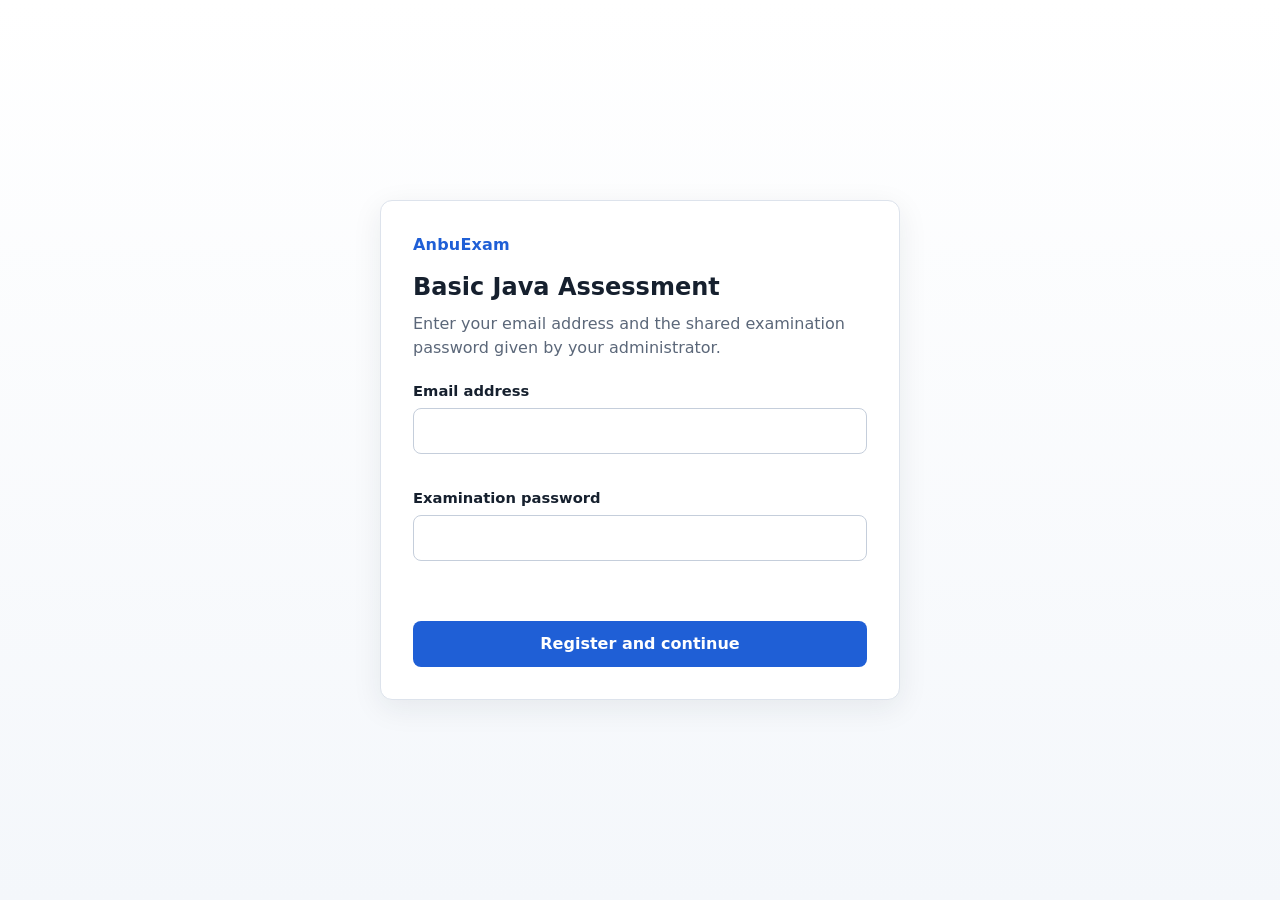
<file: index.html>
<!DOCTYPE html>
<html lang="en"><head>
<meta charset="UTF-8"><meta name="viewport" content="width=device-width,initial-scale=1">
<title>AnbuExam-Student Registration</title><link rel="stylesheet" href="style.css">
</head><body>
<main class="page"><section class="card">
  <div class="brand">AnbuExam</div>
  <h1 id="examName">Examination</h1>
  <p class="sub">Enter your email address and the shared examination password given by your administrator.</p>
  <div id="banner" class="note warn hidden"></div>
  <form id="regForm" novalidate>
    <label for="email">Email address</label><input type="email" id="email" name="email" autocomplete="email"><div class="err" id="e-email"></div>
    <label for="password">Examination password</label><input type="password" id="password" name="password" autocomplete="off"><div class="err" id="e-password"></div>
    <div class="err" id="e-form"></div>
    <button class="btn block" type="submit">Register and continue</button>
  </form>
</section></main>
<script src="script.js"></script>
</body></html>
</file>
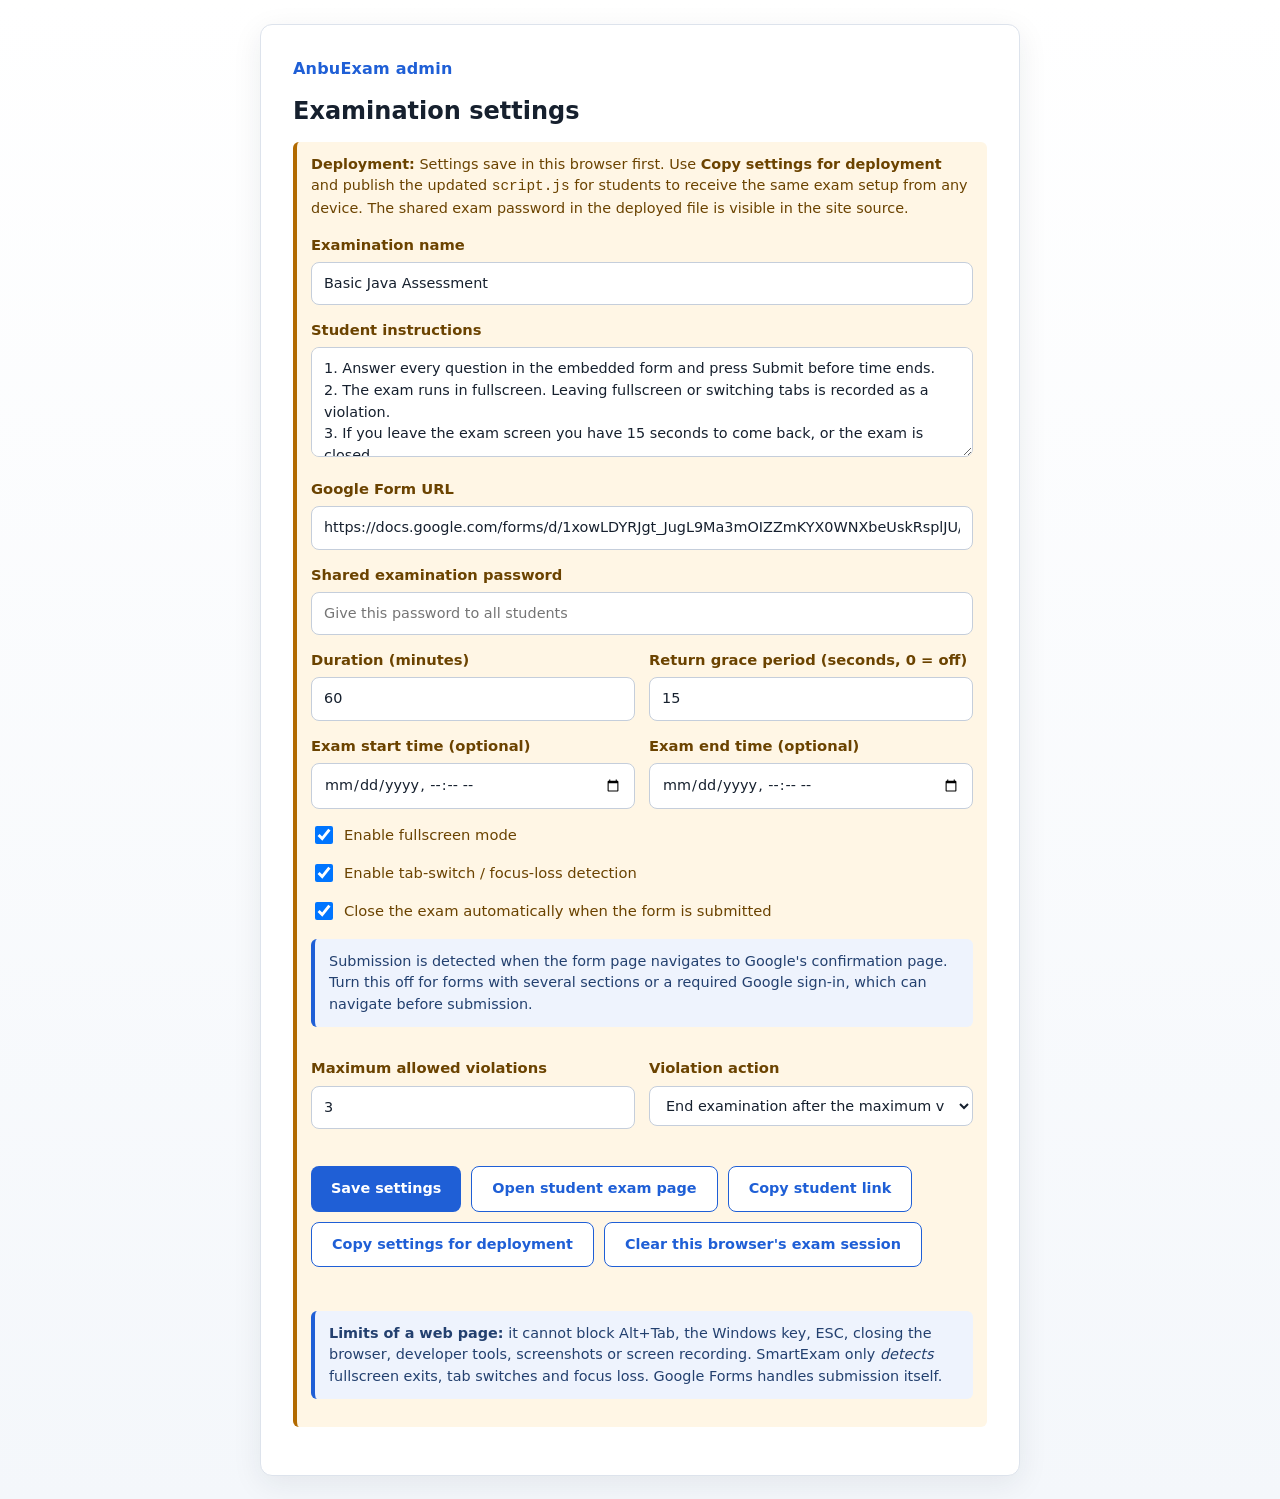
<file: admin.html>
<!DOCTYPE html>
<html lang="en"><head>
<meta charset="UTF-8"><meta name="viewport" content="width=device-width,initial-scale=1">
<title>AnbuExam-Admin</title><link rel="stylesheet" href="style.css">
</head><body>
<main class="page"><section class="card wide">
  <div class="brand">AnbuExam admin</div>
  <h1>Examination settings</h1>
  <div class="note warn"><b>Deployment:</b> Settings save in this browser first. Use <b>Copy settings for deployment</b> and publish the updated <code>script.js</code> for students to receive the same exam setup from any device. The shared exam password in the deployed file is visible in the site source.
  <form id="cfgForm" novalidate>
    <label for="name">Examination name</label><input type="text" id="name">
    <label for="instructions">Student instructions</label><textarea id="instructions"></textarea>
    <label for="formUrl">Google Form URL</label><input type="url" id="formUrl" placeholder="https://docs.google.com/forms/d/…/viewform?embedded=true">
    <label for="password">Shared examination password</label><input type="password" id="password" autocomplete="new-password" placeholder="Give this password to all students">
    <div class="row">
      <div><label for="duration">Duration (minutes)</label><input type="number" id="duration" min="1" max="600"></div>
      <div><label for="graceSeconds">Return grace period (seconds, 0 = off)</label><input type="number" id="graceSeconds" min="0" max="300"></div>
    </div>
    <div class="row">
      <div><label for="start">Exam start time (optional)</label><input type="datetime-local" id="start"></div>
      <div><label for="end">Exam end time (optional)</label><input type="datetime-local" id="end"></div>
    </div>
    <label class="check"><input type="checkbox" id="fullscreen"> Enable fullscreen mode</label>
    <label class="check"><input type="checkbox" id="tabDetect"> Enable tab-switch / focus-loss detection</label>
    <label class="check"><input type="checkbox" id="autoFinish"> Close the exam automatically when the form is submitted</label>
    <div class="note">Submission is detected when the form page navigates to Google's confirmation page. Turn this off for forms with several sections or a required Google sign-in, which can navigate before submission.</div>
    <div class="row">
      <div><label for="maxViolations">Maximum allowed violations</label><input type="number" id="maxViolations" min="1" max="20"></div>
      <div><label for="action">Violation action</label>
        <select id="action">
          <option value="warn">Warning only</option>
          <option value="limit">End examination after the maximum violations (default 3)</option>
          <option value="immediate">End examination immediately</option>
        </select></div>
    </div>
    <div class="err" id="err"></div>
    <div style="display:flex;gap:10px;flex-wrap:wrap;margin-top:18px">
      <button class="btn" type="submit">Save settings</button>
      <a class="btn sec" id="open" href="index.html" target="_blank" rel="noopener">Open student exam page</a>
      <button class="btn sec" type="button" id="copy">Copy student link</button>
      <button class="btn sec" type="button" id="export">Copy settings for deployment</button>
      <button class="btn sec" type="button" id="reset">Clear this browser's exam session</button>
    </div>
    <div class="ok" id="ok"></div>
    <div class="note"><b>Limits of a web page:</b> it cannot block Alt+Tab, the Windows key, ESC, closing the browser, developer tools, screenshots or screen recording. SmartExam only <i>detects</i> fullscreen exits, tab switches and focus loss. Google Forms handles submission itself.</div>
  </form>
</section></main>
<script src="script.js"></script><script src="admin.js"></script>
</body></html>
</file>
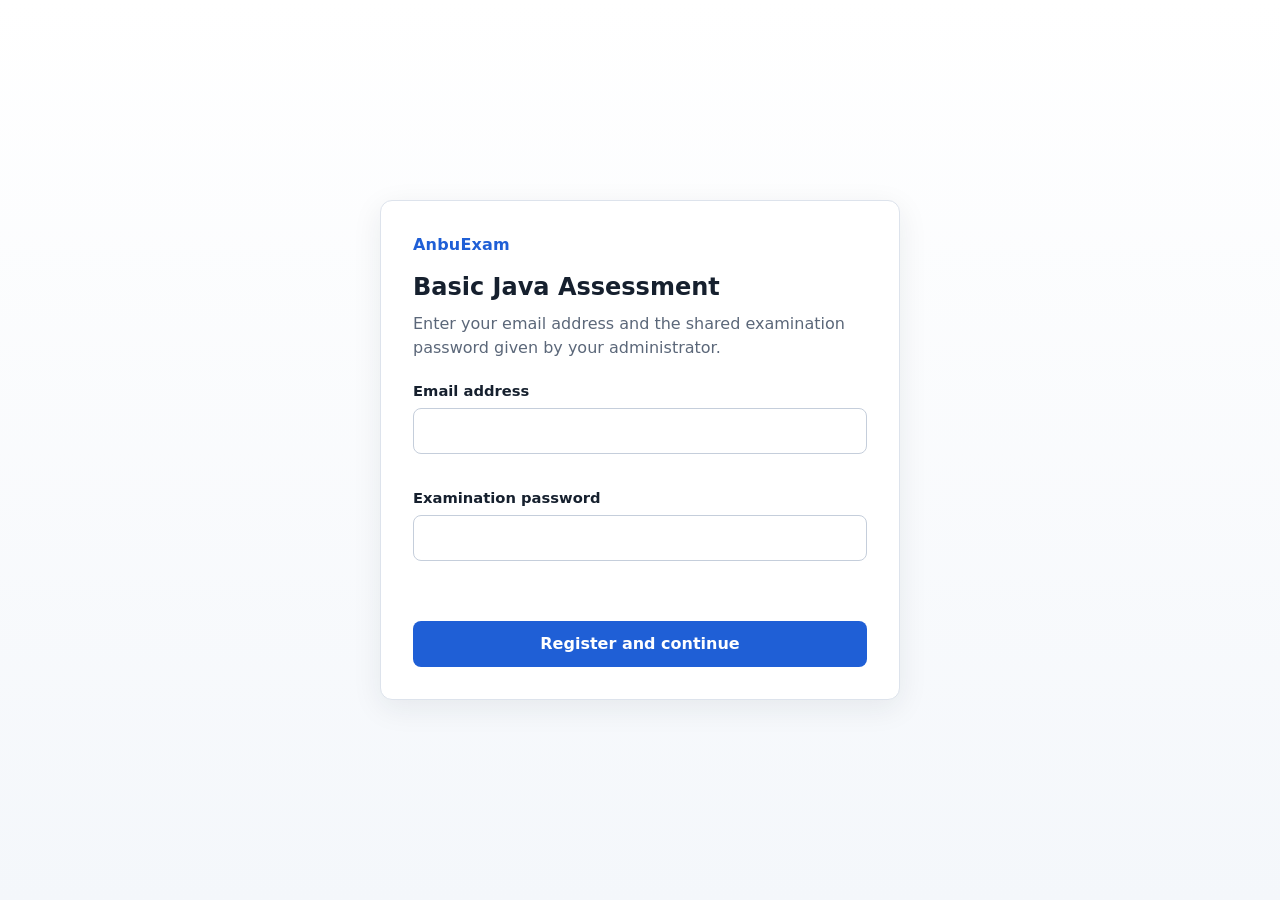
<file: exam.html>
<!DOCTYPE html>
<html lang="en"><head>
<meta charset="UTF-8"><meta name="viewport" content="width=device-width,initial-scale=1">
<title>AnbuExam</title><link rel="stylesheet" href="style.css">
</head><body>

<!-- Instructions / start / resume -->
<main class="page" id="screenReady"><section class="card wide">
  <div class="brand">AnbuExam</div>
  <h1 id="rName"></h1>
  <p class="meta" id="rStudent"></p>
  <h3 style="margin-top:18px">Instructions</h3>
  <div class="instr" id="rInstr"></div>
  <ul class="meta" id="rFacts"></ul>
  <div class="note warn" id="rResume" style="display:none"></div>
  <div class="err" id="rErr"></div>
  <button class="btn" id="startBtn" type="button">Start Examination</button>
  <a class="btn sec" href="index.html" id="backLink">Back</a>
</section></main>

<!-- Exam -->
<div id="screenExam" class="hidden">
  <header class="top">
    <div><div class="t" id="hName"></div></div>
    <div class="mid"><div class="s" id="hStudent"></div></div>
    <div class="viol" id="hViol"></div>
    <div class="timer" id="timer" aria-live="off">00:00:00</div>
  </header>
  <div class="submit-reminder hidden" id="submitReminder" role="status" aria-live="polite">
    <strong>One minute left:</strong> Complete the form and press its <strong>Submit</strong> button manually. Your exam is not validated until you submit the form.
  </div>
  <div class="frame"><iframe id="examFrame" title="Online Examination" allow="fullscreen" width="100%" height="100%" frameborder="0"></iframe></div>
</div>
<div class="toast hidden" id="toast" role="status"></div>

<!-- Warning modal -->
<div class="overlay hidden" id="warnOverlay" role="alertdialog" aria-modal="true" aria-labelledby="wTitle">
  <div class="modal">
    <div class="ico" aria-hidden="true">⚠️</div>
    <h2 id="wTitle">WARNING!</h2>
    <p id="wMsg"></p>
    <p class="big" id="wCount"></p>
    <p class="big" id="wGrace"></p>
    <p id="wHelp">Please return to fullscreen.</p>
    <div class="err" id="wErr"></div>
    <button class="btn" id="returnBtn" type="button">Return to examination</button>
  </div>
</div>

<!-- Final-minute submission prompt -->
<div class="overlay hidden" id="submitOverlay" role="alertdialog" aria-modal="true" aria-labelledby="submitTitle">
  <div class="modal submit-modal">
    <div class="ico" aria-hidden="true">⏱</div>
    <h2 id="submitTitle">One minute remaining</h2>
    <p>Please finish the Google Form and press <strong>Submit</strong> manually. Your exam is not validated until the form is submitted. The exam timer continues while this message is open.</p>
    <button class="btn" id="continueSubmitBtn" type="button">Return to the form</button>
  </div>
</div>

<!-- Ended -->
<main class="page hidden" id="screenEnded"><section class="card">
  <div class="brand">SmartExam</div>
  <h1 id="eTitle">Examination ended</h1>
  <p id="eMsg"></p>
  <dl><dt>Student</dt><dd id="eStudent"></dd><dt>Examination</dt><dd id="eExam"></dd><dt>Completed at</dt><dd id="eTime"></dd><dt>Violations</dt><dd id="eViol"></dd></dl>
</section></main>

<script src="script.js"></script><script src="exam.js"></script>
</body></html>
</file>
<file: style.css>
:root{--blue:#1f5fd6;--blue-d:#174bb0;--ink:#16202e;--mute:#5b6779;--line:#dde3ec;--bg:#f4f7fb;--red:#c62828;--amber:#b26a00;--ok:#1b7f4b}
*{box-sizing:border-box}
html,body{margin:0;height:100%}
body{font-family:"Segoe UI",system-ui,-apple-system,Roboto,Helvetica,Arial,sans-serif;color:var(--ink);background:#fff;line-height:1.5}
h1,h2,h3{margin:0 0 .4em;line-height:1.2}
.page{min-height:100%;display:flex;align-items:center;justify-content:center;padding:24px;background:linear-gradient(180deg,#fff 0,var(--bg) 100%)}
.card{width:100%;max-width:520px;background:#fff;border:1px solid var(--line);border-radius:12px;padding:32px;box-shadow:0 8px 30px rgba(22,32,46,.08)}
.card.wide{max-width:760px}
.brand{font-weight:700;color:var(--blue);letter-spacing:.2px;margin-bottom:16px}
.sub{color:var(--mute);margin:0 0 20px}
label{display:block;font-weight:600;font-size:.92rem;margin:14px 0 6px}
input[type=text],input[type=email],input[type=password],input[type=number],input[type=url],input[type=datetime-local],select,textarea{width:100%;padding:10px 12px;border:1px solid #c5cedb;border-radius:8px;font:inherit;background:#fff;color:var(--ink)}
textarea{min-height:110px;resize:vertical}
input:focus,select:focus,textarea:focus,button:focus-visible,a:focus-visible{outline:3px solid rgba(31,95,214,.35);outline-offset:1px}
.err{color:var(--red);font-size:.85rem;min-height:1.1em;margin-top:4px}
.btn{display:inline-block;background:var(--blue);color:#fff;border:0;border-radius:8px;padding:11px 20px;font:inherit;font-weight:600;cursor:pointer;text-decoration:none}
.btn:hover{background:var(--blue-d)}
.btn.sec{background:#fff;color:var(--blue);border:1px solid var(--blue)}
.btn.sec:hover{background:#eef3fd}
.btn.block{width:100%;margin-top:22px}
.row{display:flex;gap:14px;flex-wrap:wrap}.row>div{flex:1;min-width:200px}
.check{display:flex;align-items:center;gap:8px;margin:14px 0 0;font-weight:500}
.check input{width:18px;height:18px}
.note{background:#eef3fd;border-left:4px solid var(--blue);padding:12px 14px;border-radius:6px;color:#23406f;font-size:.9rem;margin:16px 0}
.note.warn{background:#fff6e5;border-color:var(--amber);color:#6b4300}
.ok{color:var(--ok);font-weight:600;min-height:1.2em;margin-top:10px}
.instr{white-space:pre-wrap;background:var(--bg);border:1px solid var(--line);border-radius:8px;padding:14px;margin:12px 0}
.meta{color:var(--mute);font-size:.92rem}
.hidden{display:none!important}
/* exam */
#screenExam{position:fixed;inset:0;display:flex;flex-direction:column;background:#fff}
.top{height:60px;flex:0 0 60px;display:flex;align-items:center;justify-content:space-between;gap:16px;padding:0 20px;background:#fff;border-bottom:1px solid var(--line)}
.top .t{font-weight:700;font-size:1.05rem;white-space:nowrap;overflow:hidden;text-overflow:ellipsis}
.top .s{color:var(--mute);font-size:.85rem}
.top .mid{flex:1;min-width:0;text-align:center}
.top .mid .s{white-space:nowrap;overflow:hidden;text-overflow:ellipsis}
.timer{font-variant-numeric:tabular-nums;font-weight:700;font-size:1.35rem;background:var(--bg);border:1px solid var(--line);border-radius:8px;padding:6px 14px}
.timer.low{color:var(--amber);border-color:var(--amber)}.timer.crit{color:#fff;background:var(--red);border-color:var(--red)}
.viol{font-size:.85rem;color:var(--mute);white-space:nowrap}
.frame{flex:1;position:relative;background:#fff}
.frame iframe{position:absolute;inset:0;width:100%;height:100%;border:0}
.submit-reminder{flex:0 0 auto;padding:9px 16px;background:#fff3cd;color:#684d03;border-bottom:1px solid #e6c96f;font-size:.9rem;text-align:center}
.toast{position:fixed;top:70px;right:20px;z-index:20;background:var(--amber);color:#fff;padding:12px 18px;border-radius:8px;font-weight:600;box-shadow:0 6px 20px rgba(0,0,0,.2)}
.overlay{position:fixed;inset:0;z-index:50;background:rgba(15,23,36,.72);display:flex;align-items:center;justify-content:center;padding:20px}
.modal{background:#fff;border-radius:12px;max-width:440px;width:100%;padding:30px;text-align:center;border-top:6px solid var(--red)}
.modal .ico{font-size:44px;line-height:1}
.modal h2{color:var(--red);margin-top:8px}
.submit-modal{border-top-color:var(--amber)}.submit-modal h2{color:var(--amber)}
.big{font-size:1.4rem;font-weight:700}
dl{display:grid;grid-template-columns:auto 1fr;gap:6px 16px;margin:18px 0 0}dt{color:var(--mute)}dd{margin:0;font-weight:600}
@media(max-width:640px){
  .card{padding:22px}
  #screenExam{height:100dvh}
  .top{height:auto;min-height:58px;flex:0 0 auto;padding:7px 10px;gap:6px;flex-wrap:wrap}
  .top>div:first-child{flex:1 1 45%;min-width:0}
  .top .mid{display:none}
  .viol{font-size:.75rem}
  .timer{font-size:1rem;padding:4px 9px}
  .submit-reminder{font-size:.82rem;padding:8px 10px}
  .overlay{padding:12px}
  .modal{padding:22px 18px}
  .modal .btn{width:100%}
}
@media(prefers-reduced-motion:no-preference){.btn{transition:background .15s}}
</file>
